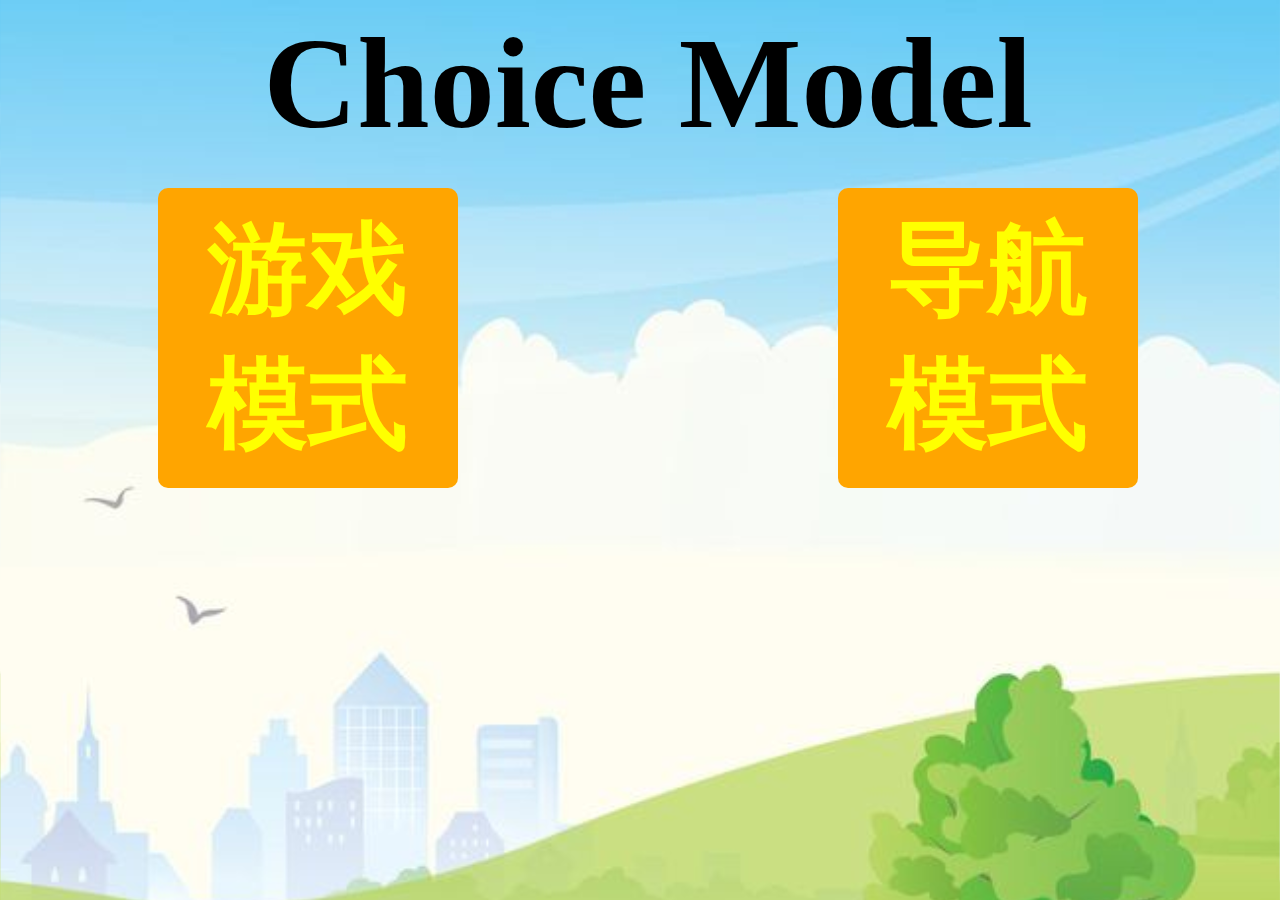
<file: web/Find_Road/choose.html>
<!DOCTYPE html>
<html lang="en">
<head>
    <meta charset="UTF-8">
    <title>选择模式</title>
    <style>
        .bg{
            background-image: url("./assets/bg1.jpg");
            width: 100%;
            height: 100%;
            background-size: cover;
        }
        .describe{
            animation: change 10s linear 0s infinite;
            font-weight: 700;
            font-size: 130px;
        }
        @keyframes change{0% {color: #333;}
            25%{color: #ff0;}
            50%{color:#f60;}
            75%{color:#cf0;}
            100%{color:#f00;}
        }
        button{
            width: 300px;
            height:300px;
            padding:8px;
            background-color: orange;
            border-color:orangered;
            color:yellow;
            -moz-border-radius: 10px;
            -webkit-border-radius: 10px;
            border-radius: 10px; /* future proofing */
            -khtml-border-radius: 10px; /* for old Konqueror browsers */
            text-align: center;
            vertical-align: middle;
            border: 1px solid transparent;
            font-weight: 900;
            font-size: 100px;
            margin: 30px 150px 0px 150px;
        }
        #bt1{
            float: left;
        }
        #bt2{
            float: right;
        }
    </style>
</head>
<body class="bg">
<div>
    <div class="describe">
        <div style="text-align: center;">Choice Model</div>
    </div>
    <div>
        <button  id="bt1" onclick="location.href='game.html'" onmouseover="this.style.backgroundColor='orangered';"
                 onmouseout="this.style.backgroundColor='';">游戏模式</button>
    </div>
    <div>
        <button id="bt2" onclick="location.href='create.html'" onmouseover="this.style.backgroundColor='orangered';"
                onmouseout="this.style.backgroundColor='';">导航模式</button>
    </div>
    <!--<div>-->
    <!--<button onclick="location.href='test.html'" onmouseover="this.style.backgroundColor='orangered';"-->
    <!--onmouseout="this.style.backgroundColor='';">地图模式</button>-->
    <!--</div>-->
</div>

</body>
</html>
</file>
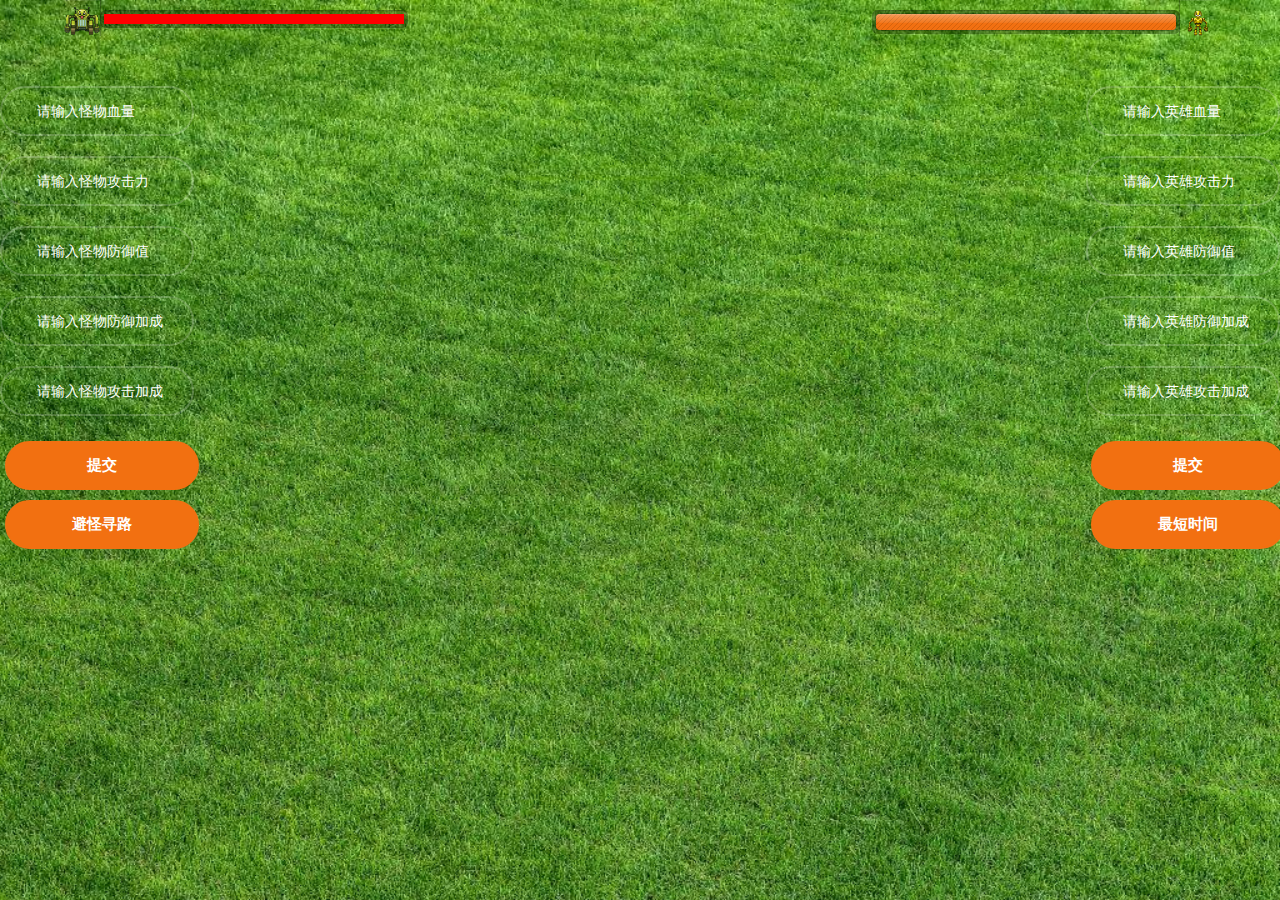
<file: web/Find_Road/game.html>
<!doctype html>
<html>
<head>
    <meta charset="UTF-8" />
    <title> FindTilePath Demo</title>
    <script src="E:\project\MyGameMap\web\Find_Road\js\phaser.min.js"></script>
    <script src="E:\project\MyGameMap\web\Find_Road\js\TilemapLayer.findTilePath.js"></script>
    <script src ="E:\project\MyGameMap\web\Find_Road\js\jquery.js"></script>
    <style>
        body {margin: 0;padding: 0;background: url("assets/green.jpg")	}


        canvas{
            margin: auto;
        }
    </style>
    <style type="text/css">
        * {
            margin: 0px;
            padding: 0px;
        }
        .fr{float:right;}
        .fl{float:left;}
        body {

            background-size: cover;
        }


        .bloodRow {
            margin: 0px auto;
            width: 90%;
            overflow: hidden;
            height: 36px;
        }

        .bloodLeft {
            float: left;
            width: 40%;

        }

        .bloodRight {
            float: right;
            width: 40%;
        }

        .perImg {
            width: 36px;
            height: 100%;
            box-shadow: 0 0 1px 1px rgba(0, 0, 0, 0.25), inset 0 1px rgba(255, 255, 255, 0.1);
        }

        .perImg img {
            width: 100%;
            height: 100%;
        }

        .progress {
            width: 300px;
            padding: 4px;
            margin-top:10px;
            background: rgba(0, 0, 0, 0.25);
            border-radius: 6px;
            -webkit-box-shadow: inset 0 1px 2px rgba(0, 0, 0, 0.25), 0 1px rgba(255, 255, 255, 0.08);
            box-shadow: inset 0 1px 2px rgba(0, 0, 0, 0.25), 0 1px rgba(255, 255, 255, 0.08);
        }

        .bloodProgress {
            position: relative;
            height: 16px;
            border-radius: 4px;
            -webkit-transition: 0.4s linear;
            -moz-transition: 0.4s linear;
            -o-transition: 0.4s linear;
            transition: 0.4s linear;
            -webkit-transition-property: width, background-color;
            -moz-transition-property: width, background-color;
            -o-transition-property: width, background-color;
            transition-property: width, background-color;
            -webkit-box-shadow: 0 0 1px 1px rgba(0, 0, 0, 0.25), inset 0 1px rgba(255, 255, 255, 0.1);
            box-shadow: 0 0 1px 1px rgba(0, 0, 0, 0.25), inset 0 1px rgba(255, 255, 255, 0.1);
        }

        .bloodProgressBar {

            background-color: #f27011;
        }

        .bloodProgressBar:before, .bloodProgressBar:after {
            content: '';
            position: absolute;
            top: 0;
            left: 0;
            right: 0;
        }

        .bloodProgressBar:before {
            bottom: 0;
            background: url(assets/stripes.png) 0 0 repeat;
            border-radius: 4px 4px 0 0;
        }

        .bloodProgressBar:after {
            z-index: 2;
            bottom: 45%;
            border-radius: 4px;
            background-image: -webkit-linear-gradient(top, rgba(255, 255, 255, 0.3), rgba(255, 255, 255, 0.05));
            background-image: -moz-linear-gradient(top, rgba(255, 255, 255, 0.3), rgba(255, 255, 255, 0.05));
            background-image: -o-linear-gradient(top, rgba(255, 255, 255, 0.3), rgba(255, 255, 255, 0.05));
            background-image: linear-gradient(to bottom, rgba(255, 255, 255, 0.3), rgba(255, 255, 255, 0.05));
        }

        .bloodProgressBarLeft {
            width: 100%;
        }

        .bloodProgressBarRight {
            float:right;
            width: 100%;
        }

        .input_outer{
            height: 46px;
            width: 180px;
            padding: 0 5px;
            margin-bottom: 20px;/*下边距*/
            border-radius: 50px;
            position: relative;/*相对定位*/
            border: rgba(255,255,255,0.2) 2px solid /*实线*/
        }

        .text{
            width: 180px;
            height: 46px;
            outline: none;/*轮廓样式，无轮廓*/
            display: inline-block;/*规定元素生成的块的类型，行内块元素*/
            font: 14px "microsoft yahei",Helvetica,Tahoma,Arial,"Microsoft jhengHei";
            margin-left: 30px;
            border: none;
            background: none;
            line-height: 46px;/*行高*/
        }
        .Mproperty{
            float: left;
            margin-top: 50px;
        }
        .Hproperty{
            float: right;
            margin-top: 50px;


        }
        .btn  {
            margin:5px;
            font-size: 15px;
            font-weight: 700;
            color: #fff;
            padding: 13px 0;
            background: #f27011;
            display: inline-block;
            width: 100%;
            outline:none;
            border:2px solid #f27011;
            cursor:pointer;/*显示的光标的类型（形状），指示链接的指针（一只手）*/
            text-transform:uppercase;/*控制文本的大小写，仅有大写*/
            border-radius: 50px;
        }

    </style>




</head>
<body>
<div class="bloodRow">
    <div class="bloodLeft ">
        <div class="perImg fl"><img src="assets/Cutiebot2.png"/></div>
        <div id="manHealth" class="progress fl">
            <div  style="background:#ff0000;width:300px;height:10px;"></div>
        </div>
    </div>

    <div class="bloodRight">
        <div class="perImg fr"><img src="assets/Cutiebot5.png"/>
        </div>
        <div class="progress fr">
            <div class="bloodProgress bloodProgressBar bloodProgressBarRight"></div>
        </div>
    </div>

</div>
<div class="box">
    <div class="Mproperty" >
        <div class="input_outer">
            <input name="lbHealth" id="lbHealth" class="text" onFocus=" if(this.value=='请输入怪物血量') this.value=''" onBlur="if(this.value=='') this.value='100'" value="请输入怪物血量" style="color: #FFFFFF !important" type="text">
        </div>
        <div class="input_outer">
            <input name="lbDamage" id="lbDamage" class="text" onFocus=" if(this.value=='请输入怪物攻击力') this.value=''" onBlur="if(this.value=='') this.value='100'" value="请输入怪物攻击力" style="color: #FFFFFF !important" type="text">
        </div>
        <div class="input_outer">
            <input name="lbArmor" id="lbArmor" class="text" onFocus=" if(this.value=='请输入怪物防御值') this.value=''" onBlur="if(this.value=='') this.value='100'" value="请输入怪物防御值" style="color: #FFFFFF !important" type="text">
        </div>
        <div class="input_outer">
            <input name="lbArmorDe" id="lbArmorDe" class="text" onFocus=" if(this.value=='请输入怪物防御加成') this.value=''" onBlur="if(this.value=='') this.value='100'" value="请输入怪物防御加成" style="color: #FFFFFF !important" type="text">
        </div>
        <div class="input_outer">
            <input name="lbDamageBonus" id="lbDamageBonus" class="text" onFocus=" if(this.value=='请输入怪物攻击加成') this.value=''" onBlur="if(this.value=='') this.value='100'" value="请输入怪物攻击加成" style="color: #FFFFFF !important" type="text">
        </div>
        <div>
            <button class="btn" id="mbtn">提交</button>
            <button class="btn" id="moudle1">避怪寻路</button>
        </div>
    </div>


    <script type="text/javascript" >
        function reset(health) {
            var hea = document.getElementById("manHealth")
            hea.innerHTML="<div  style=\"background:#ff0000;width:"+health*3+"px;height:10px;\"></div>"
        }

        function Boot(game){
            this.preload = function() {
                game.load.spritesheet("loading", "assets/loading.png", 80, 24);
            };
            this.create = function() {
                game.state.start("main");
            }
        }

        function Main(game) {
            var map;
            var mapLayer;
            var hero;
            var lb;
            var x0;
            var y0;
            var x1;
            var y1;


            //怪物属性
            var lbHealth = 100;//血量
            var lbDamage = 100;//攻击力
            var lbArmor = 100;//防御
            var lbArmorDe = 100;//防御加成
            var lbDamageBonus = 100;//伤害加成
            //机器人属性
            var heroHealth = 100;//血量
            var heroDamage = 100;//攻击力
            var heroArmor = 100;//防御
            var heroArmorDe = 100;//防御加成
            var heroDamageBonus = 100;//伤害加成


            this.preload = function () {
                var loading = game.add.sprite(game.width / 2, game.height / 2, "loading");
                loading.anchor.setTo(0.5);//位置变化进行形状变化的基本点？
                loading.animations.add("loading", [0, 1, 2], 5, true);
                loading.animations.play("loading");
                game.load.spritesheet("lb", "assets/guaiwu.png", 32, 32);
                game.load.spritesheet("hero", "assets/robot.png", 32, 32);
                game.load.image("maptiles", "assets/maptiles.png");
                game.load.tilemap("worldmap", "E:\\project\\MyGameMap\\web\\Find_Road\\assets\\worldmap.json", null, Phaser.Tilemap.TILED_JSON);


            };


            this.create = function () {
                map = game.add.tilemap("worldmap");
                map.addTilesetImage("maptiles");
                mapLayer = map.createLayer("layer-1");
                mapLayer.resizeWorld();
                map.setCollision([2, 3, 4], true, mapLayer);

                // var Mx;
                // var My;




                // lb = game.add.sprite(8 * 32, 6 * 32, "lb");
                //
                // Mx = mapLayer.getTileX(lb.x);
                // My = mapLayer.getTileY(lb.y);

                var lb1 = game.add.sprite(10 * 32, 11 * 32, "lb")
                var Mx1 = mapLayer.getTileX(lb1.x);
                var My1 = mapLayer.getTileY(lb1.y);
                var lb2 = game.add.sprite(20 * 32, 9 * 32, "lb");
                var Mx2 = mapLayer.getTileX(lb2.x);
                var My2 = mapLayer.getTileY(lb2.y);
                var lb3 = game.add.sprite(22 * 32, 7 * 32, "lb");
                var Mx3 = mapLayer.getTileX(lb3.x);
                var My3 = mapLayer.getTileY(lb3.y);
                var lb4 = game.add.sprite(15 * 32, 6 * 32, "lb");
                var Mx4 = mapLayer.getTileX(lb4.x);
                var My4 = mapLayer.getTileY(lb4.y);
                var lb5 = game.add.sprite(8 * 32, 6 * 32, "lb");
                var Mx5 = mapLayer.getTileX(lb5.x);
                var My5 = mapLayer.getTileY(lb5.y);


                hero = game.add.sprite(8 * 32, 5 * 32, "hero");
                hero.animations.add("down", [16, 17, 18, 19, 20, 21, 22, 23], 8, true);
                hero.animations.add("left", [8, 9, 10, 11, 12, 13, 14, 15], 8, true);
                hero.animations.add("right", [24, 25, 26, 27, 28, 29, 30, 31], 8, true);
                hero.animations.add("up", [0, 1, 2, 3, 4, 5, 6, 7], 8, true);
                hero.goingX = hero.x;
                hero.goingY = hero.y;

                hero.isMoving = false;
                hero.movePath = [];

                hero.moveX=[];
                hero.moveY=[];

                hero.moveTween = game.add.tween(hero);
                hero.moveTween.onComplete.add(function () {
                    hero.isMoving = false;
                }, this);
                game.camera.follow(hero);
                mapLayer.inputEnabled = true;

                mapLayer.events.onInputDown.add(function () {

                    x0 = mapLayer.getTileX(hero.goingX);
                    y0 = mapLayer.getTileY(hero.goingY);
                    x1 = mapLayer.getTileX(game.input.activePointer.worldX);
                    y1 = mapLayer.getTileY(game.input.activePointer.worldY);



                    $("#moudle2").click(function a(){
                        $.ajax({
                            type:"post",
                            url: "/B",
                            datatype: "json",
                            data: {
                                        "herostopx": x1,
                                        "herostopy": y1,
                                        "herostartx": x0,
                                        "herostarty": y0

                                    },    //这里是发送的数
                                success: function (ReceivedData) {  // ReceivedData 这里是发送后返回的数据     这个是形参， 可以随便写// 判断是否成功
                                alert("最短时间模式");
                                    console.log(typeof (ReceivedData));
                                    console.log("---------解析json----------");

                                    var value=JSON.parse(ReceivedData);
                                    console.log(value);
                                    var x = value["x"];
                                    var y = value["y"];
                                    var hea = value["health"];
                                    console.log(x+"     "+y);
                                    hero.moveX = y||hero.moveY;
                                    hero.moveY = x||hero.moveX;
                                    reset(hea);
                                    console.log("===============================================================");
                                    console.log(x0);
                                    console.log(y0);
                                    console.log("===============================================================");
                                    console.log("---------解析json----------");
                                    // 所执行的函数
                                    console.log("============================================================");
                                    // hero = game.add.sprite(x1 * 32, y1 * 32, "hero");

                                },
                                error: function () {
                                    //失败或者错误以后返回的函数
                                }
                            })
                    });

                    $("#moudle1").click(function a(){
                        $.ajax({
                            type:"post",
                            url: "/A",
                            datatype: "json",
                            data: {
                                "herostopx": x1,
                                "herostopy": y1,
                                "herostartx": x0,
                                "herostarty": y0

                            },
                            success: function(ReceivedData) {
                                alert("已选最短时间模式!");
                                console.log(typeof (ReceivedData));
                                console.log("---------解析json----------");

                                var value=JSON.parse(ReceivedData);
                                console.log(value);
                                var x = value["x"];
                                var y = value["y"];
                                console.log(x+"     "+y);
                                hero.moveX = y||hero.moveY;
                                hero.moveY = x||hero.moveX;
                                console.log("===============================================================");
                                console.log(x0);
                                console.log(y0);
                                console.log("===============================================================");
                                console.log("---------解析json----------");
                                // 所执行的函数
                                console.log("============================================================");
                                // hero = game.add.sprite(x1 * 32, y1 * 32, "hero");

                            },
                            error: function () {
                                //失败或者错误以后返回的函数
                            }
                        })

                    })
                    // hero.moveX = [14, 13, 13, 12, 11, 10, 9, 8]||hero.moveX;
                    // hero.moveY = [6, 6, 5, 5, 5, 5, 5, 5]||hero.moveY;

                    // $.ajax({
                    //     url: "/road",//地址
                    //     type: "post",
                    //     datatype: "json",
                    //     data: {
                    //         "herostopx": x1,
                    //         "herostopy": y1,
                    //         "herostartx": x0,
                    //         "herostarty": y0,
                    //
                    //     },    //这里是发送的数据
                    //     success: function (ReceivedData) {  // ReceivedData 这里是发送后返回的数据     这个是形参， 可以随便写// 判断是否成功
                    //         console.log(typeof (ReceivedData));
                    //         console.log("---------解析json----------");
                    //
                    //         var value=JSON.parse(ReceivedData);
                    //         console.log(value);
                    //         var x = value["x"];
                    //         var y = value["y"];
                    //         var hea = value["health"];
                    //         console.log(x+"     "+y);
                    //         hero.moveX = y||hero.moveY;
                    //         hero.moveY = x||hero.moveX;
                    //         reset(hea);
                    //         console.log("===============================================================");
                    //         console.log(x0);
                    //         console.log(y0);
                    //         console.log("===============================================================");
                    //         console.log("---------解析json----------");
                    //         // 所执行的函数
                    //         console.log("============================================================");
                    //         // hero = game.add.sprite(x1 * 32, y1 * 32, "hero");
                    //
                    //     },
                    //     error: function () {
                    //         //失败或者错误以后返回的函数
                    //     }
                    // })


                }, this);
            };

            this.update = function(){

                if (!hero.isMoving) {
                    if(hero.moveX.length>0){ // 有路要走？
                        hero.isMoving = true;
                        var nextTileX =hero.moveX.pop(); // 从路径数组中取出下一步的tile
                        var nextTileY =hero.moveY.pop();
                        hero.goingX = nextTileX*32;
                        hero.goingY = nextTileY*32;
                        hero.moveTween.timeline = []; // 重复使用tween,清空timeline即可
                        hero.moveTween.to({x : hero.goingX, y : hero.goingY}, 1000, "Linear", true);
                        if(hero.goingX < hero.x){
                            hero.animations.play("left");
                        }else if(hero.goingX > hero.x){
                            hero.animations.play("right");
                        }else if(hero.goingY < hero.y){
                            hero.animations.play("up");
                        }else if(hero.goingY > hero.y){
                            hero.animations.play("down");
                        }
                    }else{
                        hero.animations.stop();
                    }
                }
            };

        }

        window.onload = function(){
            var game = new Phaser.Game(832, 550, Phaser.CANVAS, "gamebox");
            game.state.add("boot", Boot);
            game.state.add("main", Main);
            game.state.start("boot");
        };
    </script>


    <div class="Hproperty" >
        <div class="input_outer">
            <input name="heroHealth" id="heroHealth" class="text" onFocus=" if(this.value=='请输入英雄血量') this.value=''" onBlur="if(this.value=='') this.value='120'" value="请输入英雄血量" style="color: #FFFFFF !important" type="text">
        </div>
        <div class="input_outer">
            <input name="heroDamage" id="heroDamage" class="text" onFocus=" if(this.value=='请输入英雄攻击力') this.value=''" onBlur="if(this.value=='') this.value='120'" value="请输入英雄攻击力" style="color: #FFFFFF !important" type="text">
        </div>
        <div class="input_outer">
            <input name="heroArmor" id="heroArmor" class="text" onFocus=" if(this.value=='请输入英雄防御值') this.value=''" onBlur="if(this.value=='') this.value='120'" value="请输入英雄防御值" style="color: #FFFFFF !important" type="text">
        </div>
        <div class="input_outer">
            <input name="heroArmorDe" id="heroArmorDe" class="text" onFocus=" if(this.value=='请输入英雄防御加成') this.value=''" onBlur="if(this.value=='') this.value='120'" value="请输入英雄防御加成" style="color: #FFFFFF !important" type="text">
        </div>
        <div class="input_outer">
            <input name="heroDamageBonus" id="heroDamageBonus" class="text" onFocus=" if(this.value=='请输入英雄攻击加成') this.value=''" onBlur="if(this.value=='') this.value='120'" value="请输入英雄攻击加成" style="color: #FFFFFF !important" type="text">
        </div>
        <div>
            <button class="btn" id="hbtn">提交</button>
            <button class="btn" id="moudle2">最短时间</button>
        </div>
    </div>
</div>


<script>
    $(document).ready(function () {
        $("#mbtn").click(function a(){
            var lbHealth=$("#lbHealth").val();
            var lbDamage=$("#lbDamage").val();
            var lbArmor=$("#lbArmor").val();
            var lbArmorDe=$("#lbArmorDe").val();
            var lbDamageBonus=$("#lbDamageBonus").val();
            console.log(lbHealth);
            console.log(lbDamage);
            console.log(lbArmor);
            console.log(lbArmorDe);
            console.log(lbDamageBonus);

            if (lbHealth===""||lbDamage===""||lbArmor===""||lbArmorDe===""||lbDamageBonus==="") {
                alert("输入属性的值不能为空");
            }
            else {
                $.ajax({
                    type:"post",
                    url: "/value",
                    datatype: "json",
                    data:{'lbHealth':lbHealth,'lbDamage':lbDamage,'lbArmor':lbArmor,'lbArmorDe':lbArmorDe,'lbDamageBonus':lbDamageBonus},
                    success:function () {
                        alert("怪物属性提交成功");
                    }
                })
            }
        })
        $("#hbtn").click(function a(){
            var heroHealth=$("#heroHealth").val();
            var heroDamage=$("#heroDamage").val();
            var heroArmor=$("#heroArmor").val();
            var heroArmorDe=$("#heroArmorDe").val();
            var heroDamageBonus=$("#heroDamageBonus").val();
            console.log(heroHealth);
            if (heroHealth===""||heroDamage===""||heroArmor===""||heroArmorDe===""||heroDamageBonus==="") {
                alert("输入属性的值不能为空");
            }
            else {
                $.ajax({
                    type:"post",
                    url: "value1",
                    datatype: "json",
                    data:{'lbHealth':heroHealth,'lbDamage':heroDamage,'lbArmor':heroArmor,'lbArmorDe':heroArmorDe,'lbDamageBonus':heroDamageBonus},
                    success:function () {
                        alert("英雄属性提交成功");


                    }
                })
            }
        })


    })
</script>

</body>
</html>
</file>
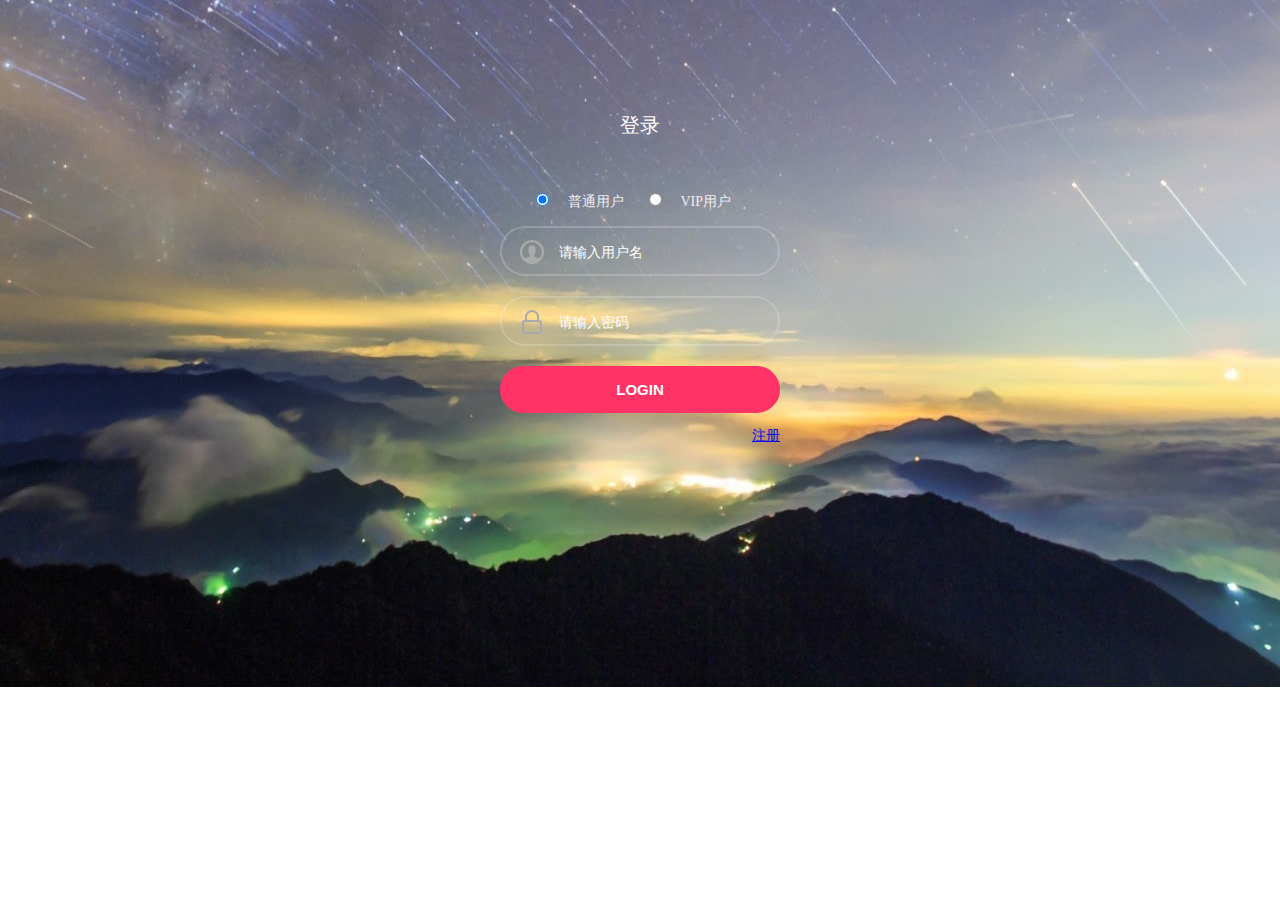
<file: web/Find_Road/login.html>
<!DOCTYPE html>
<html>
<head>
    <meta charset="UTF-8">
    <title>欢迎</title>
    <script src = "E:\project\MyGameMap\web\Find_Road\js\jquery.js"></script>

    <style type="text/css">



        body{
            font-family: "微软雅黑";/*规定元素的字体*/
            font-size: 14px;
            background: url(assets/a3.jpg) ;
            background-repeat:no-repeat;/*重复背景图像，背景仅显示一次*/
            background-position:center;/*背景的起始位置，默认0% 0%*/
        }
        .logo_box{
            width: 280px;
            height: 490px;
            padding: 35px; /*内边距*/
            color: #EEE;
            position: absolute;/*定位类型，绝对定位*/
            left: 50%;
            top:60px;
            margin-left: -175px;/* */
        }
        .logo_box h3{
            text-align: center;/*规定文本的水平对齐方式*/
            height: 20px;
            font: 20px "microsoft yahei",Helvetica,Tahoma,Arial,"Microsoft jhengHei",sans-serif;
            color: #FFFFFF;
            height: 20px;
            line-height: 20px;/*行间距离（行高）*/
            padding:0 0 35px 0;
        }
        .forms{
            width: 280px;
            height: 485px;
        }

        .input_outer{
            height: 46px;
            padding: 0 5px;
            margin-bottom: 20px;/*下边距*/
            border-radius: 50px;
            position: relative;/*相对定位*/
            border: rgba(255,255,255,0.2) 2px solid /*实线*/
        }
        .u_user{
            width: 25px;
            height: 25px;
            background: url(assets/login_ico.png);
            background-position:  -125px 0;
            position: absolute;
            margin: 12px 13px;/*外边距 上，右*/
        }
        .us_uer{
            width: 25px;
            height: 25px;
            background-image: url(assets/login_ico.png);
            background-position: -125px -34px;
            position: absolute;
            margin: 12px 13px;
        }


        .text{
            width: 220px;
            height: 46px;
            outline: none;/*轮廓样式，无轮廓*/
            display: inline-block;/*规定元素生成的块的类型，行内块元素*/
            font: 14px "microsoft yahei",Helvetica,Tahoma,Arial,"Microsoft jhengHei";
            margin-left: 50px;
            border: none;
            background: none;
            line-height: 46px;/*行高*/
        }


        .log-bwn input[type="button"] {
            font-size: 15px;
            font-weight: 700;
            color: #fff;
            padding: 13px 0;
            background: #ff3366;
            display: inline-block;
            width: 100%;
            outline:none;
            border:2px solid #ff3366;
            cursor:pointer;/*显示的光标的类型（形状），指示链接的指针（一只手）*/
            text-transform:uppercase;/*控制文本的大小写，仅有大写*/
            border-radius: 50px;
        }
        .radio1{
            margin: 15px;

        }
        #user1{
            float: left;
            width: 18%;
        }
        #user2{
            width: 18%;
        }
        a{
            float: right;
        }






    </style>
</head>
<body>

<div class="logo_box">
    <h3>登录</h3>
    <form>
        <div class="radio1">
            <input id="user1" type="radio" name="choose" value="pt" checked="checked"/>普通用户
            <input id="user2"  type="radio" name="choose" value="vip"/>VIP用户
        </div>
        <div class="input_outer">
            <span class="u_user"></span><!--用<span>来组合行内元素-->
            <input id="logname" name="logname" class="text" onFocus=" if(this.value=='请输入用户名') this.value=''" onBlur="if(this.value=='') this.value='请输入用户名'" value="请输入用户名" style="color: #FFFFFF !important" type="text">
        </div>
        <div class="input_outer">
            <span class="us_uer"></span>

            <input  id="logpass" name="logpass" class="text" onFocus=" if(this.value=='请输入密码') this.value=''" onBlur="if(this.value=='') this.value='请输入密码'" value="请输入密码" style="color: #FFFFFF !important" type="text"/>
        </div>
        <div class="log-bwn">
            <input  id="btlog" type="button" value="Login" style="color:#FFFFFF">
        </div>
    </form>


    <p><a    href="register.html">注册</a></p>


</div>
<script>
    $("#btlog").click(function () {
        var logname=$("#logname").val();
        var logpass=$("#logpass").val();
        var portals=document.getElementsByName("choose");
        for (var i=0;i<portals.length;i++) {
            if (portals[i].checked) {
                if (portals[i].value === "pt") {
                    if (logname === "请输入用户名" || logpass === "请输入密码") {
                        alert("输入内容不能为空！")
                    } else {

                        $.ajax({
                            type: "post",
                            url: "/nvip",
                            datatype: "json",
                            data: {'logname': logname, 'logpass': logpass, 'user': "pt"},
                            success: function () {
                                window.location.href = "search.html"
                            },
                            error: function () {
                                alert("用户名或密码错误！！！！")
                            }
                        })
                    }

                }
                else if (portals[i].value === 'vip') {
                    if (logname === "请输入用户名" || logpass === "请输入密码") {
                        alert("输入内容不能为空！")
                    } else {

                        $.ajax({
                            type: "post",
                            url: "/vip",
                            datatype: "json",
                            data: {'logname': logname, 'logpass': logpass, 'user': "vip"},
                            success: function () {
                            }
                        })
                        window.location.href = "choose.html"
                    }

                }
            }
        }
    })



</script>
</body>
</html>
</file>
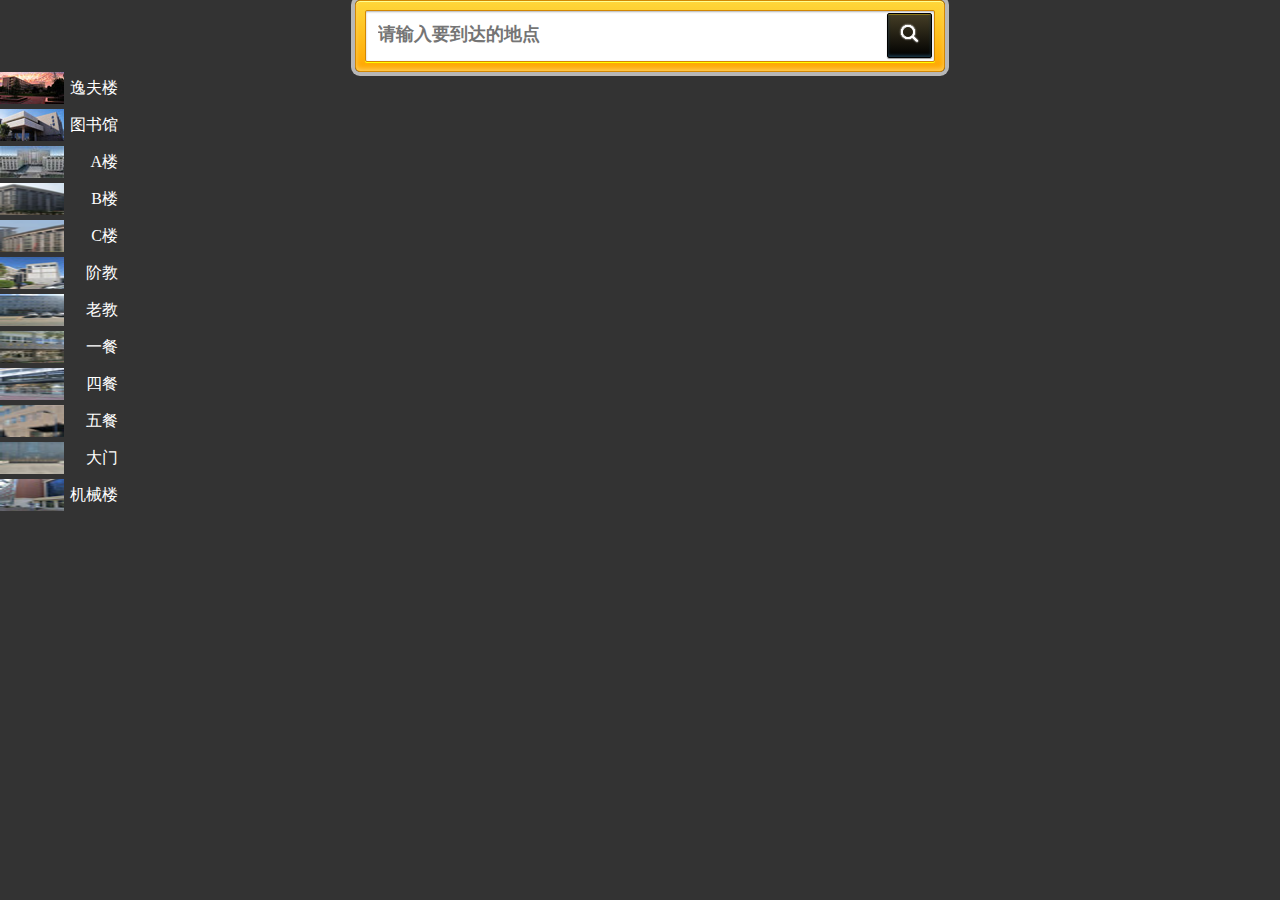
<file: web/Find_Road/navigation1.html>
<!doctype html>
<html>
<head>
    <meta charset="UTF-8" />

    <meta name="viewport" content="width=device-width, initial-scale=1.0">

    <title> FindTilePath Demo</title>
    <script src="E:\project\MyGameMap\web\Find_Road\js\phaser.min.js"></script>
    <script src="E:\project\MyGameMap\web\Find_Road\js\TilemapLayer.findTilePath.js"></script>
    <script src="E:\project\MyGameMap\web\Find_Road\js\jquery.js"></script>
    <style>
        body {margin: 0;padding: 0;	background: #333333}
        canvas {margin:  auto; 	}
        textarea{
            width: 444px;
            border: 0px;
        }
        #point{float: left}
        #search{float: top;}

        .pic{float: left;width: 64px;height: 32px;margin-bottom: 5px}
        .location{float: right}

        #container { margin:0 auto; width:570px; }

        #search_box {

            background:-moz-linear-gradient(top, #ffd73a, #ffa500);

            background:-webkit-gradient(linear, 0 0, 0 100%, from(#ffd73a), to(#ffa500));

            border:1px solid #d28703;

            border-radius:5px;

            -moz-border-radius:5px;

            -webkit-border-radius:5px;

            -moz-box-shadow:inset 0 1px #ffff90, inset 0 -2px 5px #ffd05d, 0 0 0 4px rgba(255,255,255,0.65);

            -webkit-box-shadow:inset 0 1px #ffff90, inset 0 -2px 5px #ffd05d, 0 0 0 4px rgba(255,255,255,0.65);

            padding:9px;

            width:570px;

        }

        #search_box .wrapper {

            background:#fff;

            border:1px solid #d28703;

            -moz-border-radius:2px;

            -webkit-border-radius:2px;

            -moz-box-shadow:inset 0 1px 2px rgba(0,0,0,.3), 0 1px #ff0;

            -webkit-box-shadow:inset 0 1px 2px rgba(0,0,0,.3), 0 1px #ff0;

            height:50px;

            padding-left:10px;

            position:relative;

        }



        #search_box input,

        #search_box input:focus { border:none; color:#333; outline:none; font:bold 18px Helvetica, Arial, sans-serif; margin:12px 0; width:510px; }

        #search_box button {

            background:-moz-linear-gradient(top, #453e26, #000);

            background:-webkit-gradient(linear, 0 0, 0 100%, from(#453e26), to(#000));

            border:1px solid #000;

            -moz-border-radius:2px;

            -webkit-border-radius:2px;

            -moz-box-shadow:inset 0 -2px 3px #193544, inset 0 1px #907817, 0 1px 1px rgba(0,0,0,4);

            -webkit-box-shadow:inset 0 -2px 3px #193544, inset 0 1px #907817, 0 1px 1px rgba(0,0,0,.4);

            cursor:pointer;

            height:45px;

            position:absolute;

            right:2px;

            top:2px;

            width:45px;

        }

        h1 { margin-bottom:0; }
        p{color:white ;margin: 6px}



    </style>
</head>
<body>
<div>

    <div id="container">


        <form action="#" id="search_box">

            <div class="wrapper">

                <input type="text" id="search" name="search" placeholder="请输入要到达的地点" />

                <button  id="go" type="button" class="search_btn"><img src="assets/search_icon.png" title="Go" /></button>

            </div>

        </form>

    </div>
    <div>
        <div id="point">
            <div><img src="assets/yifulou.jpg" class="pic"> <p class="location">逸夫楼</p></div>
            <div><img src="assets/tushuguan.jpg" class="pic"> <p class="location">图书馆</p></div>
            <div><img src="assets/Alou.jpg" class="pic"> <p class="location">A楼</p></div>
            <div><img src="assets/B.png" class="pic"> <p class="location">B楼</p></div>
            <div><img src="assets/C.png" class="pic"> <p class="location">C楼</p></div>
            <div><img src="assets/jiejiao.jpg" class="pic"> <p class="location">阶教</p></div>
            <div><img src="assets/laojiao.jpg" class="pic"> <p class="location">老教</p></div>
            <div><img src="assets/yican.jpg" class="pic"> <p class="location">一餐</p></div>
            <div><img src="assets/sican.jpg" class="pic"> <p class="location">四餐</p></div>
            <div><img src="assets/wucan.jpg" class="pic"> <p class="location">五餐</p></div>
            <div><img src="assets/damen.jpg" class="pic"> <p class="location">大门</p></div>
            <div><img src="assets/jidianlou.jpg" class="pic"> <p class="location">机械楼</p></div>
        </div>
        <script type="text/javascript" >

            function Boot(game){
                this.preload = function() {
                    game.load.spritesheet("loading", "assets/loading.png", 80, 24);
                };
                this.create = function() {
                    game.state.start("main");
                }
            }

            function Main(game) {
                var map;
                var mapLayer;
                var hero;
                var home;
                var bank;
                var hospital;
                var school;
                var store;
                var zoo;
                var x0;
                var y0;
                var x1;
                var y1;

                this.preload = function () {
                    var loading = game.add.sprite(game.width / 2, game.height / 2, "loading");
                    loading.anchor.setTo(0.5);//位置变化进行形状变化的基本点？
                    loading.animations.add("loading", [0, 1, 2], 5, true);
                    loading.animations.play("loading");

                    game.load.spritesheet("jixielou","assets/jidianlou.jpg",32,32);
                    game.load.spritesheet("yifulou","assets/yifulou.jpg",64,32);
                    game.load.spritesheet("tushuguan","assets/tushuguan.jpg",64,32);
                    game.load.spritesheet("damen","assets/damen.jpg",32,32);
                    game.load.spritesheet("canting1","assets/yican.jpg",32,32);
                    game.load.spritesheet("canting4","assets/sican.jpg",32,32);
                    game.load.spritesheet("canting5","assets/wucan.jpg",32,32);
                    game.load.spritesheet("jiaoxuelouA","assets/Alou.jpg",64,32);
                    game.load.spritesheet("jiaoxuelouB","assets/B.png",32,32);
                    game.load.spritesheet("jiaoxuelouC","assets/C.png",32,32);
                    game.load.spritesheet("jiaoxuelouL","assets/laojiao.jpg",32,32);
                    game.load.spritesheet("jiaoxuelouJ","assets/jiejiao.jpg",32,32);

                    game.load.spritesheet("hero", "assets/hero.png", 32, 32);

                    game.load.image("maptiles", "assets/aaa.png");
                    game.load.tilemap("worldmap", "E:\\project\\MyGameMap\\web\\Find_Road\\assets\\roadmap.json", null, Phaser.Tilemap.TILED_JSON);


                };

                this.create = function () {
                    map = game.add.tilemap("worldmap");
                    map.addTilesetImage("maptiles");
                    mapLayer = map.createLayer("layer-1");
                    mapLayer.resizeWorld();
                    map.setCollision([2, 3, 4], true, mapLayer);

                    // hospital=game.add.sprite(3*32,0*32,"hospital");
                    // bank=game.add.sprite(5*32,15*32,"bank");
                    // home=game.add.sprite(16*32,5*32,"home");
                    // school=game.add.sprite(0*32,4*32,"school");
                    // store=game.add.sprite(20*32,0*32,"store");
                    // zoo=game.add.sprite(10*32,4*32,"zoo");



                    hero = game.add.sprite(22 * 32, 0 * 32, "hero");
                    hero.animations.add("down", [1, 0, 1, 2] , 8, true);
                    hero.animations.add("left", [4, 3, 4, 5] , 8, true);
                    hero.animations.add("right", [7, 6, 7, 8] , 8, true);
                    hero.animations.add("up", [10, 9, 10, 11] , 8, true);
                    hero.goingX = hero.x;
                    hero.goingY = hero.y;

                    console.log(hero.x/32);
                    hero.isMoving = false;
                    hero.movePath = [];

                    hero.moveX=[];
                    hero.moveY=[];

                    hero.moveTween = game.add.tween(hero);
                    hero.moveTween.onComplete.add(function () {
                        hero.isMoving = false;
                    }, this);
                    game.camera.follow(hero);
                    mapLayer.inputEnabled = true;

                    //楼放置的位置----------------------------------------------------
                    jixielou=game.add.button(160, 32, 'jixielou', null, this, 0, 1, 0, 1);
                    jixielou.events.onInputDown.add(function () {

                        alert("机械楼");

                    })
                    yifulou=game.add.button(128,160,'yifulou',null,this,0,1,0,1);
                    yifulou.events.onInputDown.add(function () {
                        alert("逸夫楼");
                    })
                    tushuguan=game.add.button(192,352,'tushuguan',null,this,0,1,0,1);
                    tushuguan.events.onInputDown.add(function () {
                        alert("图书馆：一楼--五楼");
                    })
                    jiaoxuelouL=game.add.button(512,96,'jiaoxuelouL',null,this,0,1,0,1);
                    jiaoxuelouL.events.onInputDown.add(function () {
                        alert("老教：一楼--五楼");
                    })
                    jiaoxuelouJ=game.add.button(576,32,'jiaoxuelouJ',null,this,0,1,0,1);
                    jiaoxuelouJ.events.onInputDown.add(function () {
                        alert("阶教：一楼--三楼");
                    })
                    jiaoxuelouC=game.add.button(768,160,'jiaoxuelouC',null,this,0,1,0,1);
                    jiaoxuelouC.events.onInputDown.add(function () {
                        alert("C教：一楼：101-108（双数为大教室）。二楼：201-208（双数为大教室）。......");
                    })
                    jiaoxuelouB=game.add.button(640,160,'jiaoxuelouB',null,this,0,1,0,1);
                    jiaoxuelouB.events.onInputDown.add(function () {
                        alert("B教：一楼：101-108（双数为大教室）。二楼：201-208（双数为大教室）。......");
                    })
                    jiaoxuelouA=game.add.button(704,256,'jiaoxuelouA',null,this,0,1,0,1);
                    jiaoxuelouA.events.onInputDown.add(function () {
                        alert("A教：十一楼，十楼：1024 信息学院院办,九楼：908 财务室，一楼：102 身份证办理处");
                    })
                    canting1=game.add.button(512,256,'canting1',null,this,0,1,0,1);
                    canting1.events.onInputDown.add(function () {
                        alert("一餐：一楼：学生餐厅。二楼：学生餐厅");
                    })
                    canting4=game.add.button(832,352,'canting4',null,this,0,1,0,1);
                    canting4.events.onInputDown.add(function () {
                        alert("四餐：一楼：传统餐厅。二楼：南国美味。");
                    })
                    canting5=game.add.button(960,352,'canting5',null,this,0,1,0,1);
                    canting5.events.onInputDown.add(function () {
                        alert("五餐：一楼:学生餐厅。二楼：教师餐厅。");
                    })
                    damen=game.add.button(704,32,'damen',null,this,0,1,0,1);
                    damen.events.onInputDown.add(function () {
                        alert("天职师大正门")
                    })



                    //----------------------------------------------------------------

                    $("#go").click(function () {

                        // hero.moveX = [6,7,7,7,8]||hero.moveX;
                        // hero.moveY = [7,7,6,5,5]||hero.moveY;
                        var point=$("#search").val();

                        $.ajax({
                            url: "/where",//地址
                            type: "post",
                            datatype: "String",
                            data: {"position":point,
                            },    //这里是发送的数据

                            success: function (ReceivedData) {  // ReceivedData 这里是发送后返回的数据     这个是形参， 可以随便写// 判断是否成功
                                console.log(typeof (ReceivedData));
                                console.log("---------解析json----------");

                                var value=JSON.parse(ReceivedData);
                                console.log(value);
                                var x = value["x"];
                                var y = value["y"];
                                console.log(x);
                                console.log(y)
                                hero.moveX = y||hero.moveY;
                                hero.moveY = x||hero.moveX;

                                console.log("---------解析json----------");

                                console.log("============================================================")

                            },
                            error: function () {

                            }
                        })



                    });

                    $.ajax({
                        url: "",//地址
                        type: "post",
                        datatype: "json",
                        data: {

                            "canting1":[canting1.x/32][canting1.y/32],
                            "canting4":[canting4.x/32][canting4.y/32],
                            "canting5":[canting5.x/32][canting5.y/32],
                            "jiaoxuelouA":[jiaoxuelouA.x/32][jiaoxuelouA.y/32],
                            "jiaoxuelouB":[jiaoxuelouB.x/32][jiaoxuelouB.y/32],
                            "jiaoxuelouC":[jiaoxuelouC.x/32][jiaoxuelouC.y/32],
                            "jiaoxuelouL":[jiaoxuelouL.x/32][jiaoxuelouL.y/32],
                            "jiaoxuelouJ":[jiaoxuelouJ.x/32][jiaoxuelouJ.y/32],
                            "tushuguan":[tushuguan.x/32][tushuguan.y/32],
                            "jixielou":[jixielou.x/32][jixielou.y/32],
                            "yifulou":[yifulou.x/32][yifulou.y/32],


                        },    //这里是发送的数据
                        success: function (ReceivedData) {  // ReceivedData 这里是发送后返回的数据     这个是形参， 可以随便写
                            // if (data.result == "ok") { // 判断是否成功
                            //     // 所执行的函数
                            // } else {
                            //     //否则以后执行的函数
                            // }
                        },
                        error: function () {
                            //失败或者错误以后返回的函数
                        }
                    })
                    console.log(canting1.x/32)

                };

                this.update = function(){

                    if (!hero.isMoving) {
                        if(hero.moveX.length>0){ // 有路要走？
                            hero.isMoving = true;
                            var nextTileX =hero.moveX.pop(); // 从路径数组中取出下一步的tile
                            var nextTileY =hero.moveY.pop();
                            hero.goingX = nextTileX*32;
                            hero.goingY = nextTileY*32;
                            hero.moveTween.timeline = []; // 重复使用tween,清空timeline即可
                            hero.moveTween.to({x : hero.goingX, y : hero.goingY}, 500, "Linear", true);
                            if(hero.goingX < hero.x){
                                hero.animations.play("left");
                            }else if(hero.goingX > hero.x){
                                hero.animations.play("right");
                            }else if(hero.goingY < hero.y){
                                hero.animations.play("up");
                            }else if(hero.goingY > hero.y){
                                hero.animations.play("down");
                            }
                        }else{
                            hero.animations.stop();
                        }
                    }
                };

            }

            window.onload = function(){
                var game = new Phaser.Game(1024, 512, Phaser.CANVAS, "gamebox");
                game.state.add("boot", Boot);
                game.state.add("main", Main);
                game.state.start("boot");
            };

            window.alert = function(str)
            {
                var shield = document.createElement("DIV");
                shield.id = "shield";
                shield.style.position = "absolute";
                shield.style.left = "0px";
                shield.style.top = "0px";
                shield.style.width = "100%";
                shield.style.height = document.body.scrollHeight+"px";
                //弹出对话框时的背景颜色
                // shield.style.background = "#fff";
                shield.style.textAlign = "center";
                shield.style.zIndex = "25";
                //背景透明 IE有效
                //shield.style.filter = "alpha(opacity=0)";
                var alertFram = document.createElement("DIV");
                alertFram.id="alertFram";
                alertFram.style.position = "absolute";
                alertFram.style.left = "50%";
                alertFram.style.top = "50%";
                alertFram.style.marginLeft = "-225px";
                alertFram.style.marginTop = "-75px";
                alertFram.style.width = "450px";
                // alertFram.style.height = "150px";
                alertFram.style.background = "#ffffff";
                alertFram.style.textAlign = "center";
                // alertFram.style.lineHeight = "150px";
                alertFram.style.zIndex = "300";
                strHtml = "<ul style=\"list-style:none;margin:0px;padding:0px;width:100%\">\n";
                strHtml += " <li style=\"background:#DD828D;text-align:left;padding-left:20px;font-size:14px;font-weight:bold;height:25px;line-height:25px;border:1px solid #F9CADE;\">概况</li>\n";
                strHtml += " <textarea style=\"background:#fff;text-align:center;font-size:12px;height:120px;line-height:20px;border-left:1px solid #F9CADE;border-right:1px solid #F9CADE;\">"+str+"</textarea>\n";
                strHtml += " <li style=\"background:#FDEEF4;text-align:center;font-weight:bold;height:25px;line-height:25px; border:1px solid #F9CADE;\"><input type=\"button\" value=\"确 定\" onclick=\"doOk()\" /></li>\n";
                strHtml += "</ul>\n";
                alertFram.innerHTML = strHtml;
                document.body.appendChild(alertFram);
                document.body.appendChild(shield);
                // var ad = setInterval("doAlpha()",5);
                this.doOk = function(){
                    alertFram.style.display = "none";
                    shield.style.display = "none";
                }
                alertFram.focus();
                document.body.onselectstart = function(){return false;};
            }

        </script>
    </div>
</div>
</body>
</html>
</file>
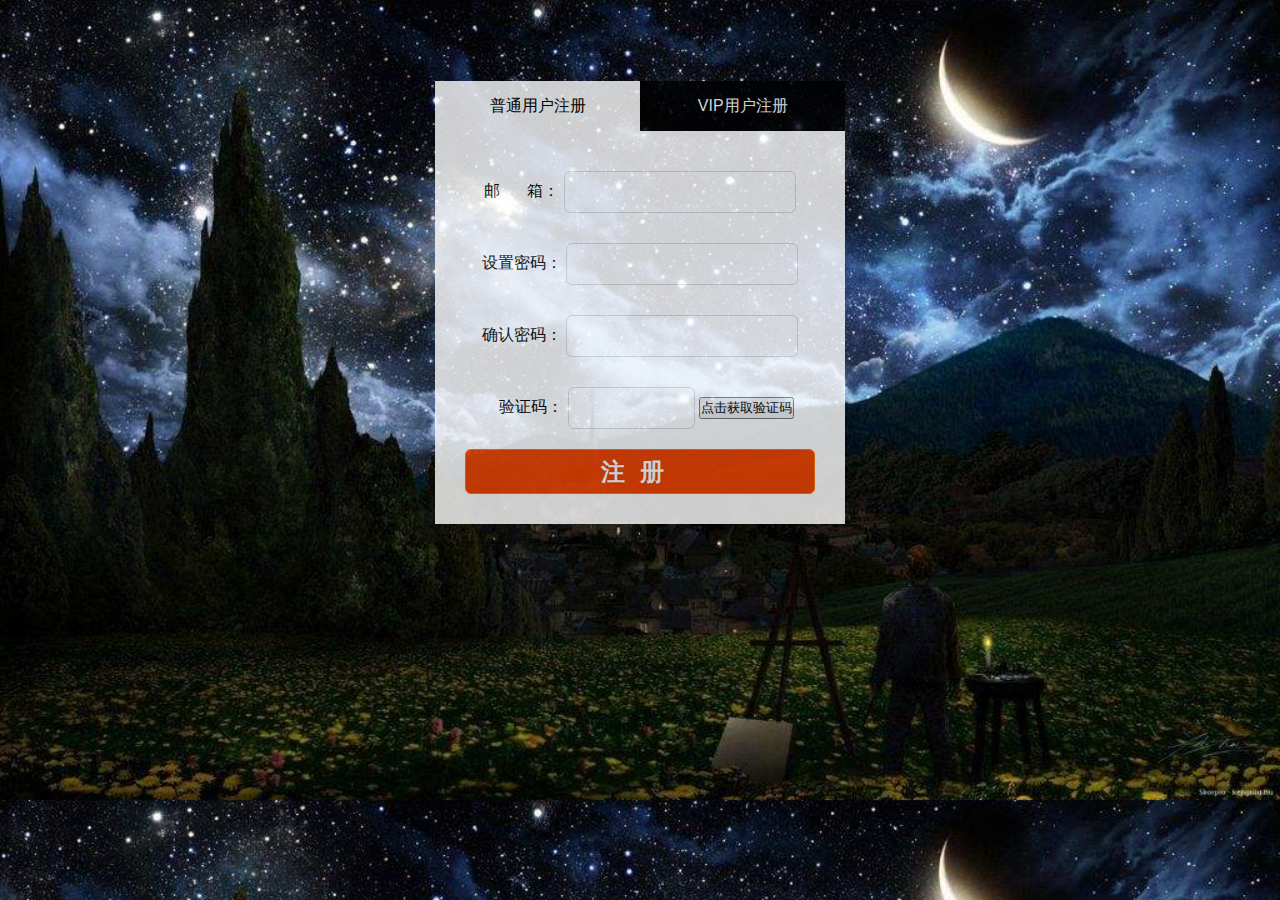
<file: web/Find_Road/register.html>
<!DOCTYPE html PUBLIC "-//W3C//DTD XHTML 1.0 Transitional//EN" "http://www.w3.org/TR/xhtml1/DTD/xhtml1-transitional.dtd">
<html xmlns="http://www.w3.org/1999/xhtml">
<head>
    <meta http-equiv="Content-Type" content="text/html; charset=utf-8" />
    <title>注册</title>
    <!--<link href="css/register.css" rel="stylesheet" rev="stylesheet" type="text/css" media="all" />-->
    <script type="text/javascript" src="E:\project\MyGameMap\web\Find_Road\js\jquery.js"></script>

    <style>

        /* CSS Document */

        /*登录界面整体风格*/
        html {
            overflow-y:scroll;
            vertical-align:baseline;
        }
        body {
            margin-top:10px;
            font-family:Microsoft YaHei, Segoe UI, Tahoma, Arial, Verdana, sans-serif, "新宋体";
            font-size:12px;
            color:#000000;
            height:100%;
            line-height:1;
            background:url("assets/zhucebg.jpg");
            background-size:cover;
        }
        * {
            margin:0 auto;
            padding:0px;
        }
        ul, li {
            list-style:none
        }
        label{

        }
        /*tab登录选项卡*/
        #tab {
            width:410px;
            position:relative;
            margin:80px auto 0px auto;
            text-align:center;
            padding:1px;
        }
        #tab .tab_menu {
            width:100%;
            float:left;
            position:absolute;
            z-index:1;
        }
        #tab .tab_menu li {
            float:left;
            width:49.8%;
            height:50px;
            line-height:50px;
            border-bottom:0px;
            cursor:pointer;
            text-align:center;
            margin:0 ;
            background-color:#000000;
            color:#FFFFFF;
            font-size:16px;
            filter:alpha(opacity:80);
            opacity:0.8;
        }
        #tab .tab_box {
            width:410px;
            clear:both;
            top:50px;
            position:relative;
            background-color:#FFFFFF;
            color:#000000;
            font-size:16px;
            filter:alpha(opacity:80);
            opacity:0.8;
        }
        #tab .tab_box input{font-size:12px;}
        #tab .tab_menu .selected {
            cursor:pointer;
            background-color:#FFFFFF;
            color:#000000;
            font-size:16px;
            filter:alpha(opacity:80);
            opacity:0.8;
        }
        .hide {
            display:none;
        }
        .tab_box div {
            padding:10px;
        }
        input[type=text], input[type=password] {
            width:200px;
            height:40px;
            margin-top:10px;
            padding:0px 15px;
            border:1px solid rgba(0, 0, 0, .15);
            border-radius:6px;
            color:#000000;
            letter-spacing:2px;
            font-size:16px;
            background:transparent;
        }
        #r_code input {
            width:95px;
        }
        #r_code img {
            width:100px;
            height:40px;
            border:none;
        }
        button#regbt1, #regbt2{
            cursor:pointer;
            width:100%;
            height:45px;
            padding:0;
            background:#ef4300;
            border:1px solid #ff730e;
            border-radius:6px;
            font-weight:700;
            color:#fff;
            font-size:24px;
            letter-spacing:15px;
            text-shadow:0 1px 2px rgba(0, 0, 0, .1)
        }
        input:focus {
            outline:none;
            box-shadow:0 2px 3px 0 rgba(0, 0, 0, .1) inset, 0 2px 7px 0 rgba(0, 0, 0, .2)
        }
        button:hover {
            box-shadow:0 15px 30px 0 rgba(240, 70, 0, .15) inset, 0 2px 7px 0 rgba(0, 0, 0, .2)
        }
        /*背景图片*/
        .screenbg {
            position:fixed;
            bottom:0;
            left:0;
            z-index:-999;
            overflow:hidden;
            width:100%;
            height:100%;
            min-height:100%;
        }
        .screenbg ul li {
            display:block;
            list-style:none;
            position:fixed;
            overflow:hidden;
            top:0;
            left:0;
            width:100%;
            height:100%;
            z-index:-1000;
            float:right;
        }
        .screenbg ul a {
            left:0;
            top:0;
            width:100%;
            height:100%;
            display:inline-block;
            margin:0;
            padding:0;
            cursor:default;
        }
        .screenbg a img {
            vertical-align:middle;
            display:inline;
            border:none;
            display:block;
            list-style:none;
            position:fixed;
            overflow:hidden;
            top:0;
            left:0;
            width:100%;
            height:100%;
            z-index:-1000;
            float:right;
        }
        /*底部bottom*/
        .bottom {
            margin:8px auto 0 auto;
            width:100%;
            position:fixed;
            text-align:center;
            bottom:0;
            left:0;
            overflow:hidden;
            padding-bottom:8px;
            color:#ccc;
            word-spacing:3px;
            zoom:1;
        }
        .bottom a {
            color:#FFF;
            text-decoration:none;
        }
        .bottom a:hover {
            text-decoration:underline;
        }

    </style>
    <script type="text/javascript">
        $(document).ready(function(){
            var $tab_li = $('#tab ul li');
            $tab_li.hover(function(){
                $(this).addClass('selected').siblings().removeClass('selected');
                var index = $tab_li.index(this);
                $('div.tab_box > div').eq(index).show().siblings().hide();
            });
            $("#yzm1").click(function () {

                $.ajax({
                    type:"post",
                    url:"/code",
                    data:{'data':$("#pt_em").val()},
                    success:function () {

                    }
                })
            })
            $("#yzm2").click(function () {
                $.ajax({
                    type:"post",
                    url:"",
                    data:{'data':$("#pt_em").val()},
                    success:function () {

                    }
                })
            })

            $("#regbt1").click(function () {
                var pt_em=$("#pt_em").val();
                var pt_pw1=$("#pt_pw1").val();
                var pt_pw2=$("#pt_pw2").val();
                var pt_code=$("#pt_code").val();

                if(pt_em===""||pt_pw1===""||pt_pw2===""||pt_code===""){
                    alert("注册内容不能为空！");
                    console.log("aaaa")
                }
                else if (pt_pw1===pt_pw2){
                    $.ajax({
                        type:"post",
                        url:"/pregister",
                        datatype:"json",
                        data:{'pt_em':pt_em,'pt_pw1':pt_pw1,'pt_code':pt_code},
                        success:function (a) {
                            alert("注册成功！");
                            window.location.href="login.html";
                        }
                    });

                    window.location.href="login.html";
                } else {
                    alert("两次密码输入的不一致！")
                }
            });
            $("#regbt2").click(function () {
                var vip_em=$("#vip_em").val();
                var vip_pw1=$("#vip_pw1").val();
                var vip_pw2=$("#vip_pw2").val();
                var vip_tel=$("#vip_tel").val();
                var vip_code=$("#vip_code").val();

                if(vip_em===""||vip_pw1===""||vip_pw2===""||vip_tel===""||vip_code===""){
                    alert("注册内容不能为空！");
                    console.log("aaaa")
                }
                else if (vip_pw1===vip_pw2){
                    $.ajax({
                        type:"post",
                        url:"",
                        datatype:"json",
                        data:{'vip_em':vip_em,'vip_pw1':vip_pw1,'vip_pw2':vip_pw2,'vip_code':vip_code},
                        success:function (a) {
                            alert("注册成功！");
                        }
                    })

                    window.location.href="login.html";
                } else {
                    alert("两次密码输入的不一致！")
                }
            });

        });

    </script>


</head>

<body>
<div id="tab">
    <ul class="tab_menu">
        <li class="selected">普通用户注册</li>
        <li>VIP用户注册</li>

    </ul>
    <div class="tab_box">
        <!-- 普通用户注册开始 -->
        <div>
           <div>
               <div id="email">
                   <label>邮&nbsp;&nbsp;&nbsp;&nbsp;&nbsp;&nbsp;箱： </label>
                   <input type="text" id="pt_em"  />
               </div>
               <div id="password1">
                   <label>设置密码：</label>
                   <input type="password" id="pt_pw1"/>
               </div>
               <div id="password2">
                   <label>确认密码：</label>
                   <input type="password" id="pt_pw2"/>
               </div>
               <div id="r_code">
                   <label>&nbsp;&nbsp;&nbsp;验证码：</label>
                   <input type="text" id="pt_code"/>
                   <button type="button" id="yzm1">点击获取验证码</button>
               </div>
               <div id="reg">
                   <button type="button"  id="regbt1" >注册</button>
               </div>
           </div>
        </div>
        <!-- 普通用户注册结束-->
        <!-- VIP用户注册开始-->
        <div class="hide">
            <div>
                <div id="vemail">
                    <label>邮&nbsp;&nbsp;&nbsp;&nbsp;&nbsp;&nbsp;箱： </label>
                    <input type="text" id="vip_em" />
                </div>
                <div id="vpassword1">
                    <label>设置密码：</label>
                    <input type="password" id="vip_pw1"/>
                </div>
                <div id="vpassword2">
                    <label>确认密码：</label>
                    <input type="password" id="vip_pw2"/>
                </div>
                <div id="tel">
                    <label>&nbsp;&nbsp;&nbsp;手机号：</label>
                    <input type="text" id="vip_tel"/>

                </div>
                <div id="r_code">
                    <label>&nbsp;&nbsp;&nbsp;验证码：</label>
                    <input type="text" id="vip_code"/>
                    <button type="button" id="yzm2">点击获取验证码</button>
                </div>

                <div id="reg">
                    <button type="button" id="regbt2">注册</button>
                </div>
            </div>

        </div>
        <!--VIP用户注册结束-->

    </div>
</div>
<script>

</script>
</body>
</html>
</file>
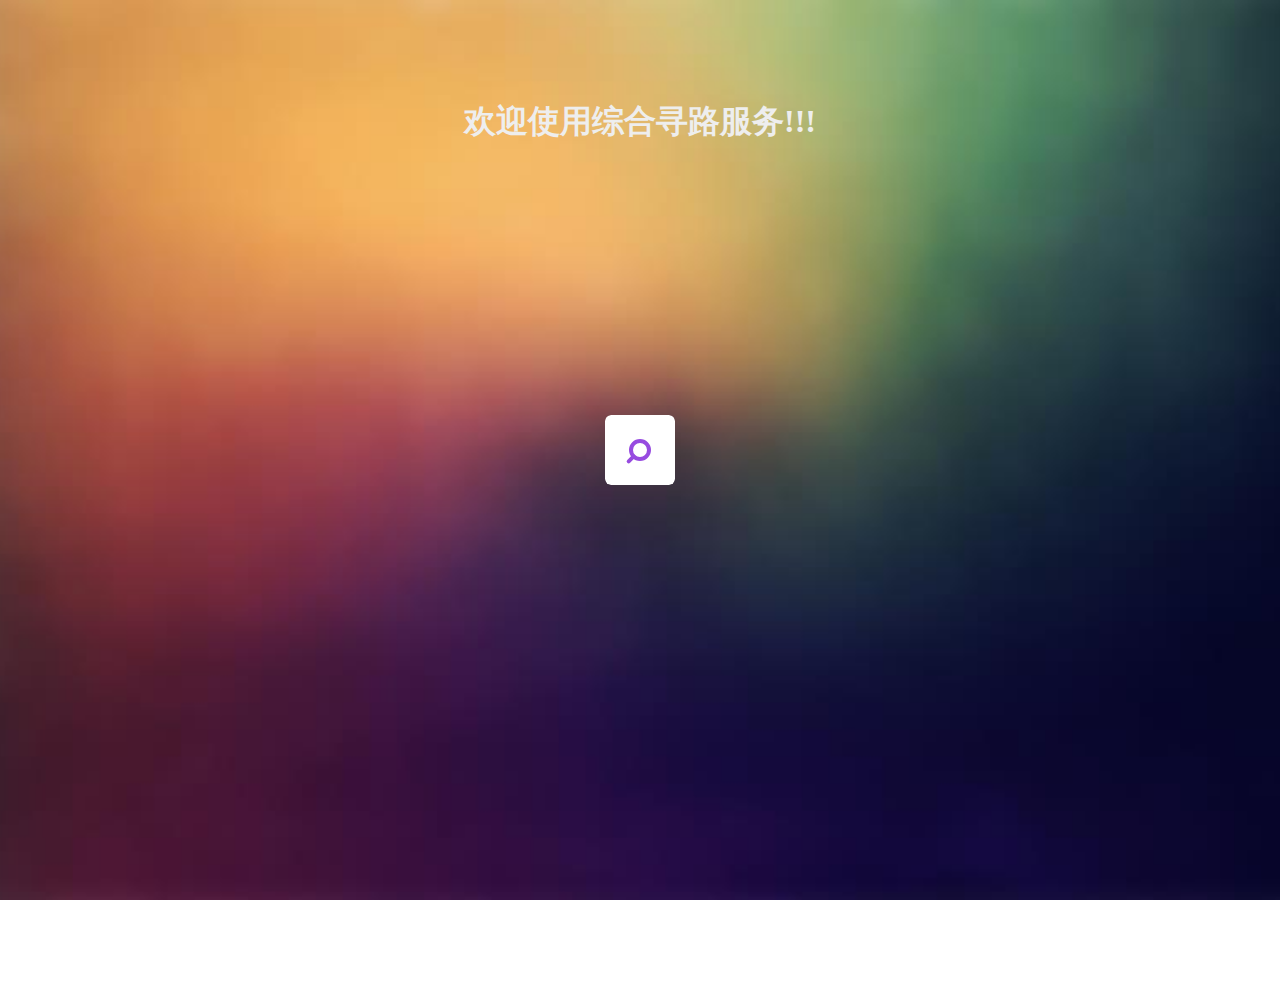
<file: web/Find_Road/search.html>
<!doctype html>
<html lang="zh">
<head>
	<meta charset="UTF-8">
	<meta http-equiv="X-UA-Compatible" content="IE=edge,chrome=1">
	<meta name="viewport" content="width=device-width, initial-scale=1.0, maximum-scale=1.0, user-scalable=no" />
	<title>要到哪里去 ？</title>
	<!--<link rel="stylesheet" type="text/css" href="css/search-form.css">-->
	<style>
		html,body {height: 100%;}
		body {padding: 0px; margin:0px; background:url(assets/image.jpg) ; background-position: center; background-size: cover; background-attachment: fixed; background-repeat: no-repeat;}
		h1{text-align: center;margin-top: 100px;color: #EEEEEE}
		.search-wrapper {
			position: absolute;
			-webkit-transform: translate(-50%, -50%);
			-moz-transform: translate(-50%, -50%);
			transform: translate(-50%, -50%);
			top:50%;
			left:50%;
		}
		.search-wrapper.active {}

		.search-wrapper .input-holder {
			overflow: hidden;
			height: 70px;
			background: rgba(255,255,255,0);
			border-radius:6px;
			position: relative;
			width:70px;
			-webkit-transition: all 0.3s ease-in-out;
			-moz-transition: all 0.3s ease-in-out;
			transition: all 0.3s ease-in-out;
		}
		.search-wrapper.active .input-holder {
			border-radius: 50px;
			width:450px;
			background: rgba(0,0,0,0.5);
			-webkit-transition: all .5s cubic-bezier(0.000, 0.105, 0.035, 1.570);
			-moz-transition: all .5s cubic-bezier(0.000, 0.105, 0.035, 1.570);
			transition: all .5s cubic-bezier(0.000, 0.105, 0.035, 1.570);
		}

		.search-wrapper .input-holder .search-input {
			width:100%;
			height: 50px;
			padding:0px 70px 0 20px;
			opacity: 0;
			position: absolute;
			top:0px;
			left:0px;
			background: transparent;
			-webkit-box-sizing: border-box;
			-moz-box-sizing: border-box;
			box-sizing: border-box;
			border:none;
			outline:none;
			font-family:"Open Sans", Arial, Verdana;
			font-size: 16px;
			font-weight: 400;
			line-height: 20px;
			color:#FFF;
			-webkit-transform: translate(0, 60px);
			-moz-transform: translate(0, 60px);
			transform: translate(0, 60px);
			-webkit-transition: all .3s cubic-bezier(0.000, 0.105, 0.035, 1.570);
			-moz-transition: all .3s cubic-bezier(0.000, 0.105, 0.035, 1.570);
			transition: all .3s cubic-bezier(0.000, 0.105, 0.035, 1.570);

			-webkit-transition-delay: 0.3s;
			-moz-transition-delay: 0.3s;
			transition-delay: 0.3s;
		}
		.search-wrapper.active .input-holder .search-input {
			opacity: 1;
			-webkit-transform: translate(0, 10px);
			-moz-transform: translate(0, 10px);
			transform: translate(0, 10px);
		}

		.search-wrapper .input-holder .search-icon {
			width:70px;
			height:70px;
			border:none;
			border-radius:6px;
			background: #FFF;
			padding:0px;
			outline:none;
			position: relative;
			z-index: 2;
			float:right;
			cursor: pointer;
			-webkit-transition: all 0.3s ease-in-out;
			-moz-transition: all 0.3s ease-in-out;
			transition: all 0.3s ease-in-out;
		}
		.search-wrapper.active .input-holder .search-icon {
			width: 50px;
			height:50px;
			margin: 10px;
			border-radius: 30px;
		}
		.search-wrapper .input-holder .search-icon span {
			width:22px;
			height:22px;
			display: inline-block;
			vertical-align: middle;
			position:relative;
			-webkit-transform: rotate(45deg);
			-moz-transform: rotate(45deg);
			transform: rotate(45deg);
			-webkit-transition: all .4s cubic-bezier(0.650, -0.600, 0.240, 1.650);
			-moz-transition: all .4s cubic-bezier(0.650, -0.600, 0.240, 1.650);
			transition: all .4s cubic-bezier(0.650, -0.600, 0.240, 1.650);

		}
		.search-wrapper.active .input-holder .search-icon span {
			-webkit-transform: rotate(-45deg);
			-moz-transform: rotate(-45deg);
			transform: rotate(-45deg);
		}
		.search-wrapper .input-holder .search-icon span::before, .search-wrapper .input-holder .search-icon span::after {
			position: absolute;
			content:'';
		}
		.search-wrapper .input-holder .search-icon span::before {
			width: 4px;
			height: 11px;
			left: 9px;
			top: 18px;
			border-radius: 2px;
			background: #974BE0;
		}
		.search-wrapper .input-holder .search-icon span::after {
			width: 14px;
			height: 14px;
			left: 0px;
			top: 0px;
			border-radius: 16px;
			border: 4px solid #974BE0;
		}

		.search-wrapper .close {
			position: absolute;
			z-index: 1;
			top:24px;
			right:20px;
			width:25px;
			height:25px;
			cursor: pointer;
			-webkit-transform: rotate(-180deg);
			-moz-transform: rotate(-180deg);
			transform: rotate(-180deg);
			-webkit-transition: all .3s cubic-bezier(0.285, -0.450, 0.935, 0.110);
			-moz-transition: all .3s cubic-bezier(0.285, -0.450, 0.935, 0.110);
			transition: all .3s cubic-bezier(0.285, -0.450, 0.935, 0.110);
			-webkit-transition-delay: 0.2s;
			-moz-transition-delay: 0.2s;
			transition-delay: 0.2s;
		}
		.search-wrapper.active .close {
			right:-50px;
			-webkit-transform: rotate(45deg);
			-moz-transform: rotate(45deg);
			transform: rotate(45deg);
			-webkit-transition: all .6s cubic-bezier(0.000, 0.105, 0.035, 1.570);
			-moz-transition: all .6s cubic-bezier(0.000, 0.105, 0.035, 1.570);
			transition: all .6s cubic-bezier(0.000, 0.105, 0.035, 1.570);
			-webkit-transition-delay: 0.5s;
			-moz-transition-delay: 0.5s;
			transition-delay: 0.5s;
		}
		.search-wrapper .close::before, .search-wrapper .close::after {
			position:absolute;
			content:'';
			background: #FFF;
			border-radius: 2px;
		}
		.search-wrapper .close::before {
			width: 5px;
			height: 25px;
			left: 10px;
			top: 0px;
		}
		.search-wrapper .close::after {
			width: 25px;
			height: 5px;
			left: 0px;
			top: 10px;
		}
		.search-wrapper .result-container {
			width: 100%;
			position: absolute;
			top:80px;
			left:0px;
			text-align: center;
			font-family: "Open Sans", Arial, Verdana;
			font-size: 14px;
			display:none;
			color:#B7B7B7;
		}


		@media screen and (max-width: 560px) {
			.search-wrapper.active .input-holder {width:200px;}
		}

	</style>

	<!--[if IE]>
		<script src="http://libs.baidu.com/html5shiv/3.7/html5shiv.min.js"></script>
	<![endif]-->
</head>
<body>
	<header class="htmleaf-header">
		<h1>欢迎使用综合寻路服务!!!</h1>
	</header>
	<section class="container">
		<form onsubmit="return submitFn(this, event);"  action="">
            <div class="search-wrapper">
                <div class="input-holder">
                    <input id="search_location" type="text" class="search-input" placeholder="请输入想要到达的地点" />
                    <button class="search-icon" onclick="searchToggle(this, event);"><span></span></button>
                </div>
                <span class="close" onclick="searchToggle(this, event);"></span>
                <div class="result-container">

                </div>
            </div>
        </form>
	</section>

	<script src="http://www.jq22.com/jquery/1.11.1/jquery.min.js"></script>
	<script>window.jQuery || document.write('<script src="js/jquery.js"><\/script>')</script>
	<script type="text/javascript">
        function searchToggle(obj, evt){
            var container = $(obj).closest('.search-wrapper');

            if(!container.hasClass('active')){
                  container.addClass('active');
                  evt.preventDefault();
            }
            else if(container.hasClass('active') && $(obj).closest('.input-holder').length == 0){
                  container.removeClass('active');
                  // clear input
                  container.find('.search-input').val('');
                  // clear and hide result container when we press close
                  container.find('.result-container').fadeOut(100, function(){$(this).empty();});
            }
        }

        function submitFn(obj, evt){
           var value = $(obj).find('.search-input').val();
    
            if(!value.length){
               alert("输入内容不可为空！")
            }
            else{
               if (value==="天津职业技术师范大学"){
                   window.location.href="navigation1.html";
                   return false;
			   }
			   else {
			       _html="NO FOUND!"
			   }
            }

            $(obj).find('.result-container').html('<span>' + _html + '</span>');
            $(obj).find('.result-container').fadeIn(100);//淡入效果

            evt.preventDefault();
        }
    </script>
</body>
</html>
</file>
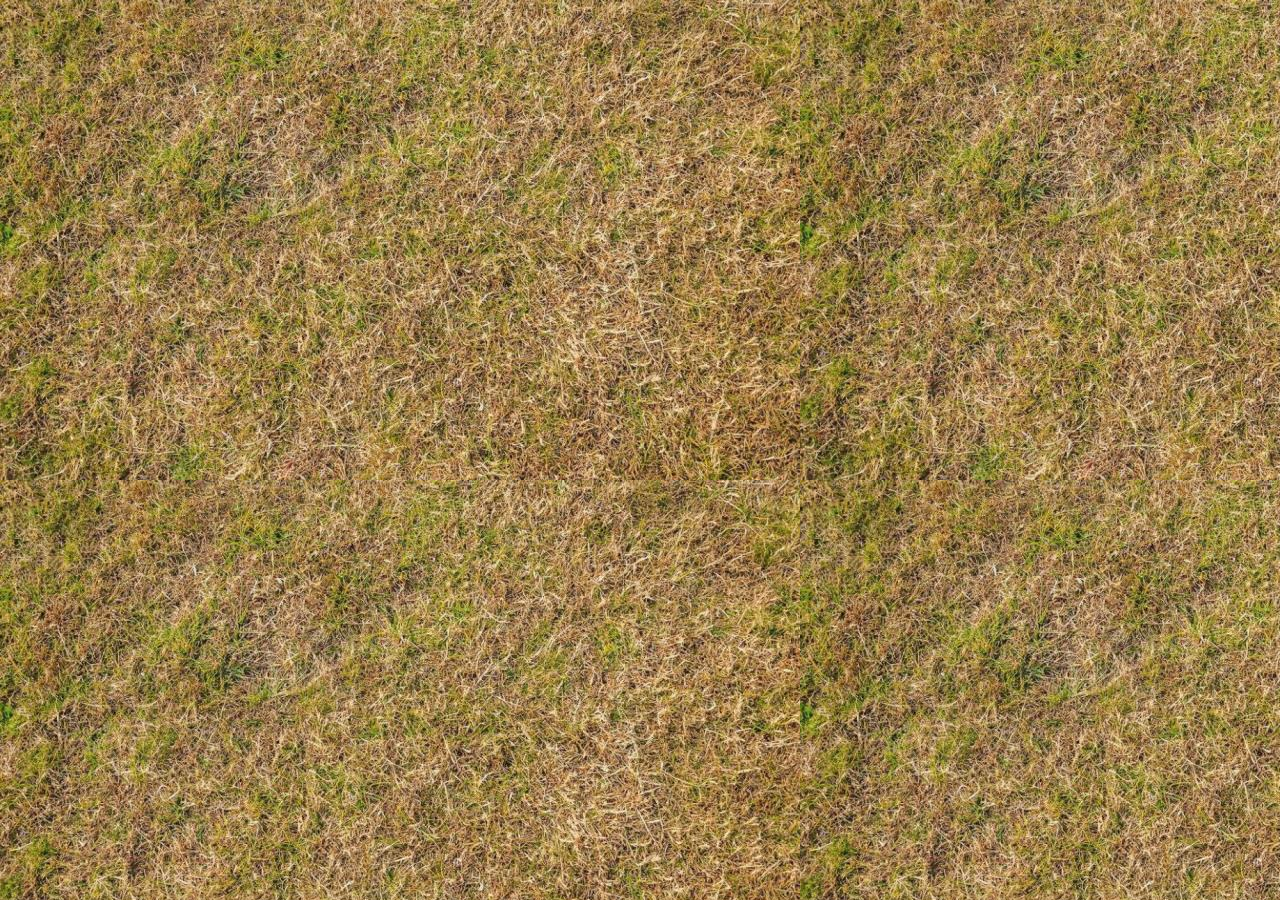
<file: web/Find_Road/test1.html>
<!doctype html>
<html>
<head>
    <meta charset="UTF-8" />
    <title> FindTilePath Demo</title>
    <script src="E:\project\MyGameMap\web\Find_Road\js\phaser.min.js"></script>
    <script src="E:\project\MyGameMap\web\Find_Road\js\TilemapLayer.findTilePath.js"></script>
    <script src ="E:\project\MyGameMap\web\Find_Road\js\jquery.js"></script>
    <style>
        body {margin: 0;padding: 0;	background: url("assets/caodi.jpg")}
        canvas {margin: 0 auto;	}
        #gamebox {position: absolute;width: 100%;height: 100%;}
    </style>
</head>
<body>
<div id="gamebox"></div>

<script type="text/javascript">
    function Boot(game){
        this.preload = function() {
            game.load.spritesheet("loading", "assets/loading.png", 80, 24);
        };
        this.create = function() {
            game.state.start("main");
        }
    }
    function Main(game) {
        var map;
        var mapLayer;
        var hero;
        this.preload=function () {
            var loading = game.add.sprite(game.width/2, game.height/2, "loading");
            loading.anchor.setTo(0.5);
            loading.animations.add("loading", [0, 1, 2], 5, true);
            loading.animations.play("loading");
            game.load.spritesheet("hero", "assets/car.png", 32, 32);
            game.load.image("maptiles", "assets/pintu.png");
            game.load.tilemap("worldmap", "E:\\project\\MyGameMap\\web\\Find_Road\\assets\\roadmap.json", null, Phaser.Tilemap.TILED_JSON);
        };
        this.create = function(){
            map = game.add.tilemap("worldmap");
            map.addTilesetImage("maptiles");
            mapLayer = map.createLayer("layer-1");
            mapLayer.resizeWorld();
            map.setCollision([2,3,4], true, mapLayer);
            hero = game.add.sprite(5*32, 3*32, "hero");
            hero.animations.add("down", [0,1,2,3] , 8, true);
            hero.animations.add("left", [4,5,6,7] , 8, true);
            hero.animations.add("right", [8,9,10,11]  , 8, true);
            hero.animations.add("up",[12,13,14,15] , 8, true);
            hero.goingX = hero.x;
            hero.goingY = hero.y;
            hero.isMoving = false;
            hero.movePath = [];
            hero.moveTween = game.add.tween(hero);
            hero.moveTween.onComplete.add(function(){hero.isMoving = false;}, this);
            game.camera.follow(hero);
            mapLayer.inputEnabled = true;;
            mapLayer.events.onInputDown.add(function(){
                var x0 = mapLayer.getTileX(hero.goingX);
                var y0 = mapLayer.getTileY(hero.goingY);
                var x1 = mapLayer.getTileX(game.input.activePointer.worldX);
                var y1 = mapLayer.getTileY(game.input.activePointer.worldY);
                $.ajax({
                    url: "/road",//地址
                    type: "post",
                    datatype: "json",
                    data: {
                        "herostopx": x1,
                        "herostopy": y1,
                    },    //这里是发送的数据
                    success: function (ReceivedData) {  // ReceivedData 这里是发送后返回的数据     这个是形参， 可以随便写// 判断是否成功
                        console.log(typeof (ReceivedData));
                        console.log("---------解析json----------");

                        var value=JSON.parse(ReceivedData);
                        console.log(value);
                        var x = value["x"];
                        var y = value["y"];
                        console.log(x+"     "+y);
                        hero.moveX = x||hero.moveX;
                        hero.moveY = y||hero.moveY;
                        //
                        // var  obj=eval(value);
                        // alert(obj[0].x);
                        // console.log(alert(obj[0].x));
                        // for (var key in value){
                        //     alert(key);
                        //     console.log(alert(key));
                        //     alert(value[key]);
                        //     console.log(alert(value[key]));
                        // }
                        console.log("---------解析json----------");


                        // 所执行的函数
                        console.log("============================================================")

                    },
                    error: function () {
                        //失败或者错误以后返回的函数
                    }
                })
            }, this);
        };
        this.update = function(){
            if (!hero.isMoving) {
                if(hero.moveX.length>0){ // 有路要走？
                    console.log(hero.moveX+"----------------------------------");
                    hero.isMoving = true;
                    var nextTileX =hero.moveX.pop(); // 从路径数组中取出下一步的tile
                    var nextTileY =hero.moveY.pop();
                    hero.goingX = nextTileX*32;
                    hero.goingY = nextTileY*32;
                    hero.moveTween.timeline = []; // 重复使用tween,清空timeline即可
                    hero.moveTween.to({x : hero.goingX, y : hero.goingY}, 500, "Linear", true);
                    if(hero.goingX < hero.x){
                        hero.animations.play("left");
                    }else if(hero.goingX > hero.x){
                        hero.animations.play("right");
                    }else if(hero.goingY < hero.y){
                        hero.animations.play("up");
                    }else if(hero.goingY > hero.y){
                        hero.animations.play("down");
                    }
                }else{
                    hero.animations.stop();
                }
            }
        };
    }
    window.onload = function(){
        var game = new Phaser.Game(1024, 608, Phaser.CANVAS, "gamebox");
        game.state.add("boot", Boot);
        game.state.add("main", Main);
        game.state.start("boot");
    };
</script>

</body>
</html>
</file>
